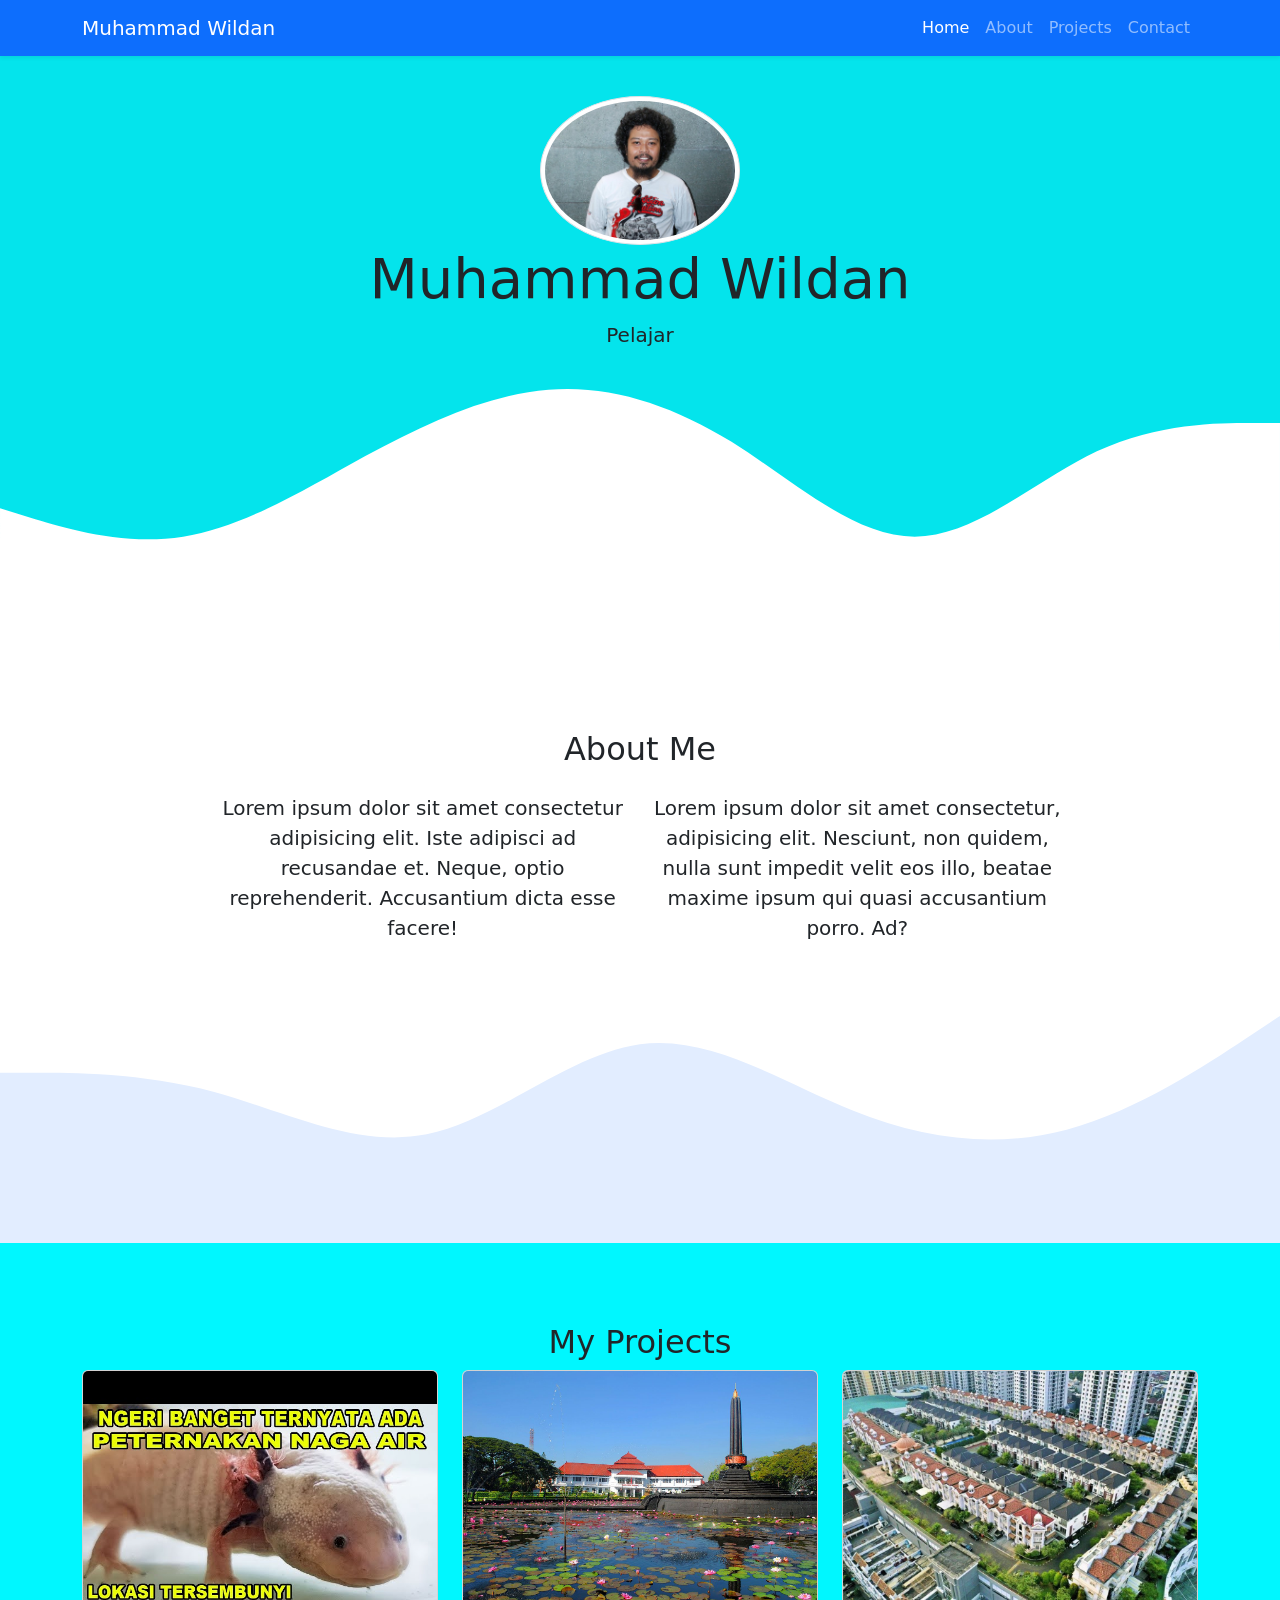
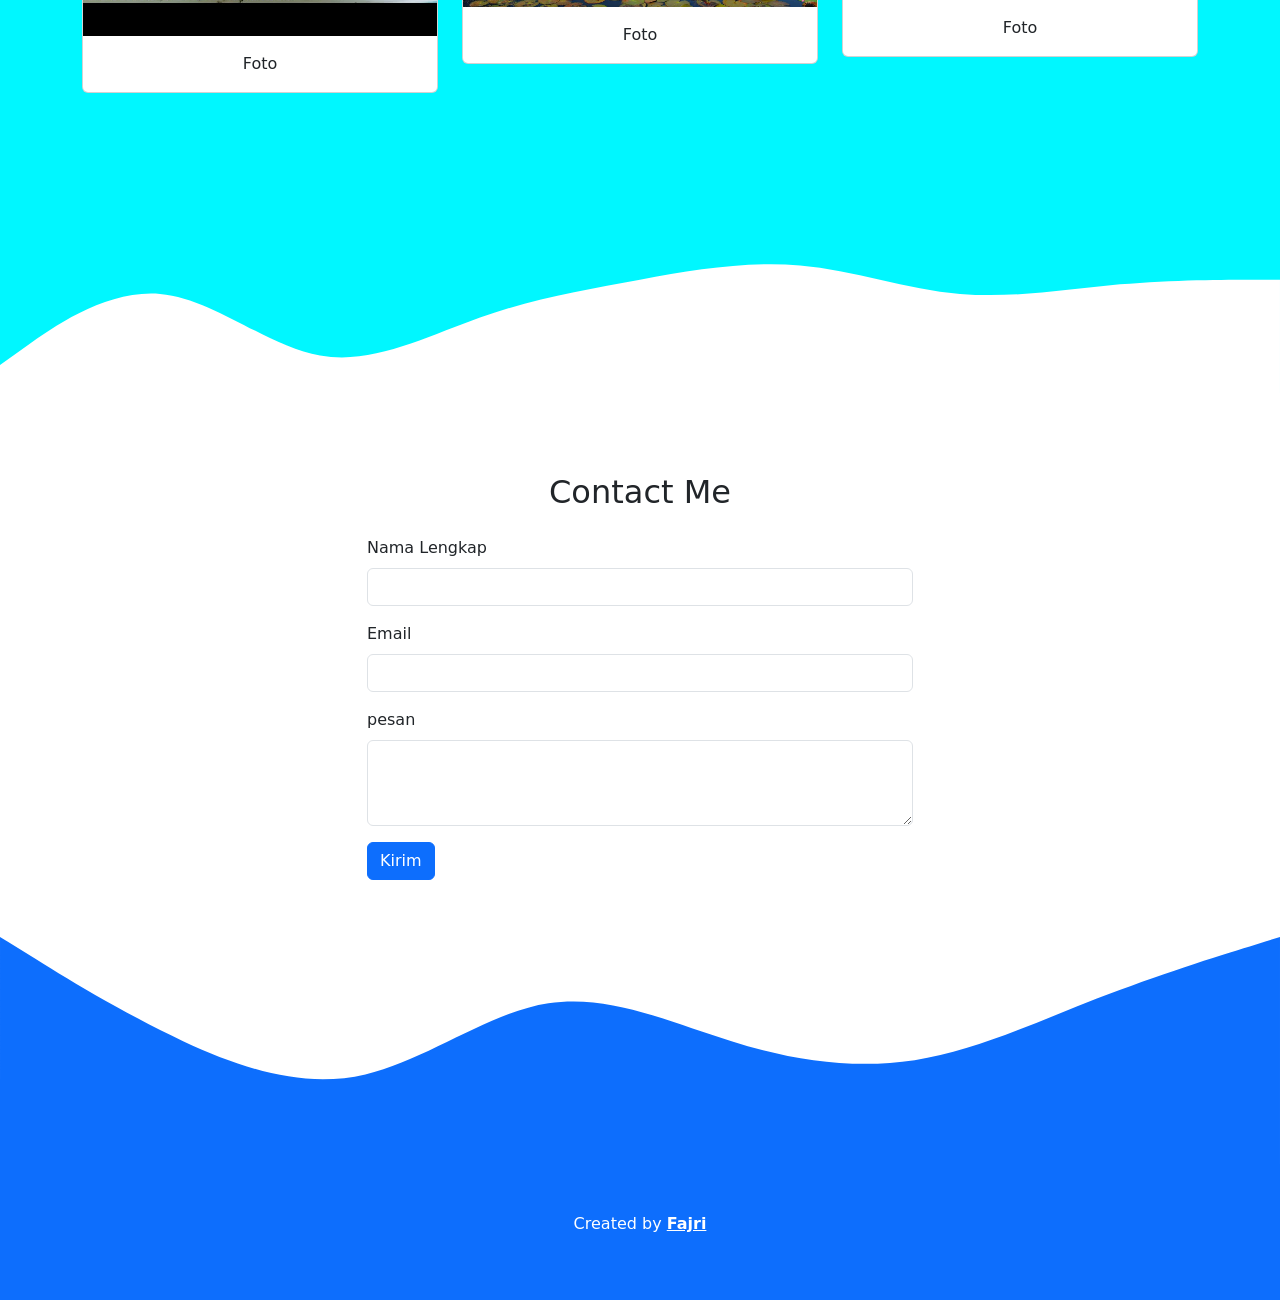
<file: index.html>
<!DOCTYPE html>
<html lang="en">
  <head>
    <!-- Required meta tags -->
    <meta charset="utf-8" />
    <meta name="viewport" content="width=device-width, initial-scale=1"/>

    <!-- Bootstrap CSS -->
    <link href="https://cdn.jsdelivr.net/npm/bootstrap@5.0.2/dist/css/bootstrap.min.css" rel="stylesheet" integrity="sha384-EVSTQN3/azprG1Anm3QDgpJLIm9Nao0Yz1ztcQTwFspd3yD65VohhpuuCOmLASjC" crossorigin="anonymous"/>
    <link rel="stylesheet" href="style.css"/>
    <title>My Portofolio | Muhammad Wildan</title>
  </head>
  <body id="home">
    <!-- awal navbar -->
    <nav class="navbar navbar-expand-lg navbar-dark bg-primary shadow-sm fixed-top">
      <div class="container">
        <a class="navbar-brand" href="#">Muhammad Wildan</a>
        <button class="navbar-toggler" type="button" data-bs-toggle="collapse" data-bs-target="#navbarNav" aria-controls="navbarNav" aria-expanded="false" aria-label="Toggle navigation">
          <span class="navbar-toggler-icon"></span>
        </button>
        <div
          class="collapse navbar-collapse"
          id="navbarNav"
        >
          <ul class="navbar-nav ms-auto">
            <li class="nav-item">
              <a class="nav-link active" aria-current="page" href="#home">Home</a>
            </li>
            <li class="nav-item">
              <a class="nav-link" href="#about">About</a>
            </li>
            <li class="nav-item">
              <a class="nav-link" href="#projects" >Projects</a>
            </li>

            <li class="nav-item">
              <a class="nav-link" href="#contact">Contact</a>
            </li>
          </ul>
        </div>
      </div>
    </nav>
    <!-- akhir navbar -->
    <!-- jumbotron -->
    <section class="jumbotron text-center">
      <img src="PT.jpg" class="rounded-circle img-thumbnail" alt="Fajri Hasan" width="200"/>
      <h1 class="display-4">Muhammad Wildan</h1>
      <p class="lead">Pelajar</p>
      <svg xmlns="http://www.w3.org/2000/svg" viewBox="0 0 1440 320">
        <path fill="#fff" fill-opacity="1" d="M0,160L34.3,170.7C68.6,181,137,203,206,192C274.3,181,343,139,411,101.3C480,64,549,32,617,26.7C685.7,21,754,43,823,85.3C891.4,128,960,192,1029,192C1097.1,192,1166,128,1234,96C1302.9,64,1371,64,1406,64L1440,64L1440,320L1405.7,320C1371.4,320,1303,320,1234,320C1165.7,320,1097,320,1029,320C960,320,891,320,823,320C754.3,320,686,320,617,320C548.6,320,480,320,411,320C342.9,320,274,320,206,320C137.1,320,69,320,34,320L0,320Z"></path>
      </svg>
    </section>
    <!-- akhir jumbotron -->

    <!-- about -->
    <section id="about">
      <div class="section">
        <div class="row text-center mb-3">
          <div class="col">
            <h2>About Me</h2>
          </div>
        </div>
        <div class="row justify-content-center fs-5 text-center">
          <div class="col-md-4">
            <p>Lorem ipsum dolor sit amet consectetur adipisicing elit. Iste adipisci ad recusandae et. Neque, optio reprehenderit. Accusantium dicta esse facere!</p>
          </div>
          <div class="col-md-4">
            <p>Lorem ipsum dolor sit amet consectetur, adipisicing elit. Nesciunt, non quidem, nulla sunt impedit velit eos illo, beatae maxime ipsum qui quasi accusantium porro. Ad?</p>
          </div>
        </div>
      </div>
      <svg
        xmlns="http://www.w3.org/2000/svg"
        viewBox="0 0 1440 320"
      >
        <path
          fill="#e2edff"
          fill-opacity="1"
          d="M0,128L40,128C80,128,160,128,240,149.3C320,171,400,213,480,197.3C560,181,640,107,720,96C800,85,880,139,960,170.7C1040,203,1120,213,1200,192C1280,171,1360,117,1400,90.7L1440,64L1440,320L1400,320C1360,320,1280,320,1200,320C1120,320,1040,320,960,320C880,320,800,320,720,320C640,320,560,320,480,320C400,320,320,320,240,320C160,320,80,320,40,320L0,320Z"
        ></path>
      </svg>
    </section>
    <!-- akhir about -->
    <!-- project -->
    <section id="projects">
      <div class="container">
        <div class="row text-center">
          <div class="col">
            <h2>My Projects</h2>
          </div>
        </div>
        <div class="row justify-content-center">
          <div class="col-md-4 mb-3">
            <div class="card">
              <img src="NAGA.jpg" class="card-img-top" alt="project 1"/>
              <div class="card-body text-center">
                <p class="card-text">Foto</p>
              </div>
            </div>
          </div>
          <div class="col-md-4 mb-3">
            <div class="card">
              <img src="ALUN.jpg" class="card-img-top" alt="project 1"/>
              <div class="card-body text-center">
                <p class="card-text">Foto</p>
              </div>
            </div>
          </div>
          <div class="col-md-4 mb-3">
            <div class="card">
              <img src="GPA.jpg" class="card-img-top" alt="project 1"/>
              <div class="card-body text-center">
                <p class="card-text">Foto</p>
              </div>
            </div>
          </div>
        </div>
      </div>
      <svg xmlns="http://www.w3.org/2000/svg" viewBox="0 0 1440 320">
        <path
          fill="#fff"
          fill-opacity="1"
          d="M0,288L30,266.7C60,245,120,203,180,208C240,213,300,267,360,277.3C420,288,480,256,540,234.7C600,213,660,203,720,192C780,181,840,171,900,176C960,181,1020,203,1080,208C1140,213,1200,203,1260,197.3C1320,192,1380,192,1410,192L1440,192L1440,320L1410,320C1380,320,1320,320,1260,320C1200,320,1140,320,1080,320C1020,320,960,320,900,320C840,320,780,320,720,320C660,320,600,320,540,320C480,320,420,320,360,320C300,320,240,320,180,320C120,320,60,320,30,320L0,320Z"
        ></path>
      </svg>
    </section>
    <!-- akhir project -->
    <!-- contact -->
    <section id="contact">
      <div class="container">
        <div class="row text-center mb-3">
          <div class="col">
            <h2>Contact Me</h2>
          </div>
        </div>
        <div class="row justify-content-center">
          <div class="col-md-6">
            <div class="alert my-alert alert-success alert-dismissible fade show d-none" role="alert">
              <strong>Terima Kasih!</strong> Pesan anda sudah kami terima.
              <button type="button" class="btn-close" data-bs-dismiss="alert" aria-label="Close"></button>
            </div>
            <form name="web-portfolio">
              <div class="mb-3">
                <label for="name" class="form-label">Nama Lengkap</label>
                <input type="text" class="form-control" id="name" aria-describedby="name" name="nama"/>
              </div>
              <div class="mb-3">
                <label for="email" class="form-label">Email</label>
                <input type="email" class="form-control" id="email" aria-describedby="email" name="email"/>
              </div>
              <div class="mb-3">
                <label for="pesan" class="form-label">pesan</label>
                <textarea class="form-control" id="pesan" rows="3" name="pesan"></textarea>
              </div>
              <button type="submit" class="btn btn-primary btn-kirim">Kirim</button>

              <button class="btn btn-primary btn-loading d-none" type="button" disabled>
                <span class="spinner-border spinner-border-sm" aria-hidden="true"></span>
                <span role="status">Loading...</span>
              </button>
            </form>
          </div>
        </div>
      </div>
      <svg
        xmlns="http://www.w3.org/2000/svg"
        viewBox="0 0 1440 320"
      >
        <path
          fill="#0d6efd"
          fill-opacity="1"
          d="M0,64L34.3,85.3C68.6,107,137,149,206,181.3C274.3,213,343,235,411,218.7C480,203,549,149,617,138.7C685.7,128,754,160,823,181.3C891.4,203,960,213,1029,202.7C1097.1,192,1166,160,1234,133.3C1302.9,107,1371,85,1406,74.7L1440,64L1440,320L1405.7,320C1371.4,320,1303,320,1234,320C1165.7,320,1097,320,1029,320C960,320,891,320,823,320C754.3,320,686,320,617,320C548.6,320,480,320,411,320C342.9,320,274,320,206,320C137.1,320,69,320,34,320L0,320Z"
        ></path>
      </svg>
    </section>
    <!-- akhir contact -->
    <!-- footer -->
    <footer class="bg-primary text-white text-center p-5">
      <p>
        Created by
        <a href="" class="text-white fw-bold">Fajri</a>
      </p>
    </footer>
    <!-- akhir footer -->

    <script
      src="https://cdn.jsdelivr.net/npm/bootstrap@5.0.2/dist/js/bootstrap.bundle.min.js"
      integrity="sha384-MrcW6ZMFYlzcLA8Nl+NtUVF0sA7MsXsP1UyJoMp4YLEuNSfAP+JcXn/tWtIaxVXM"
      crossorigin="anonymous"
    ></script>
    <script>
      const scriptURL = 'https://script.google.com/macros/s/AKfycbyxorhGJmxPMk7-6pCboAVzvHxJNYbs3W4LzoKMPOC5jTJhNlfSQdXMjXJFw8XX_rMG/exec'
      const form = document.forms['web-portfolio']
      const btnKirim = document.querySelector('.btn-kirim');
      const btnLoading = document.querySelector('.btn-loading');
      const myAlert = document.querySelector('.my-alert');
    
      form.addEventListener('submit', e => {
        e.preventDefault()
        //ketika tombol submit di klik
        //tampilkan tombol loading, hilangkan tombol kirim
        btnLoading.classList.toggle('d-none')
        btnKirim.classList.toggle('d-none')
        fetch(scriptURL, { method: 'POST', body: new FormData(form)})
          .then(response => {
            //tampilkan tombol kirim, hilangkan tombol loading
            btnLoading.classList.toggle('d-none')
            btnKirim.classList.toggle('d-none')
            //tampilkan alert
            myAlert.classList.toggle('d-none')
            //resst form
            form.reset()
            console.log('Success!', response)
          })
          .catch(error => console.error('Error!', error.message))
      })
    </script>
  </body>
</html>
</file>
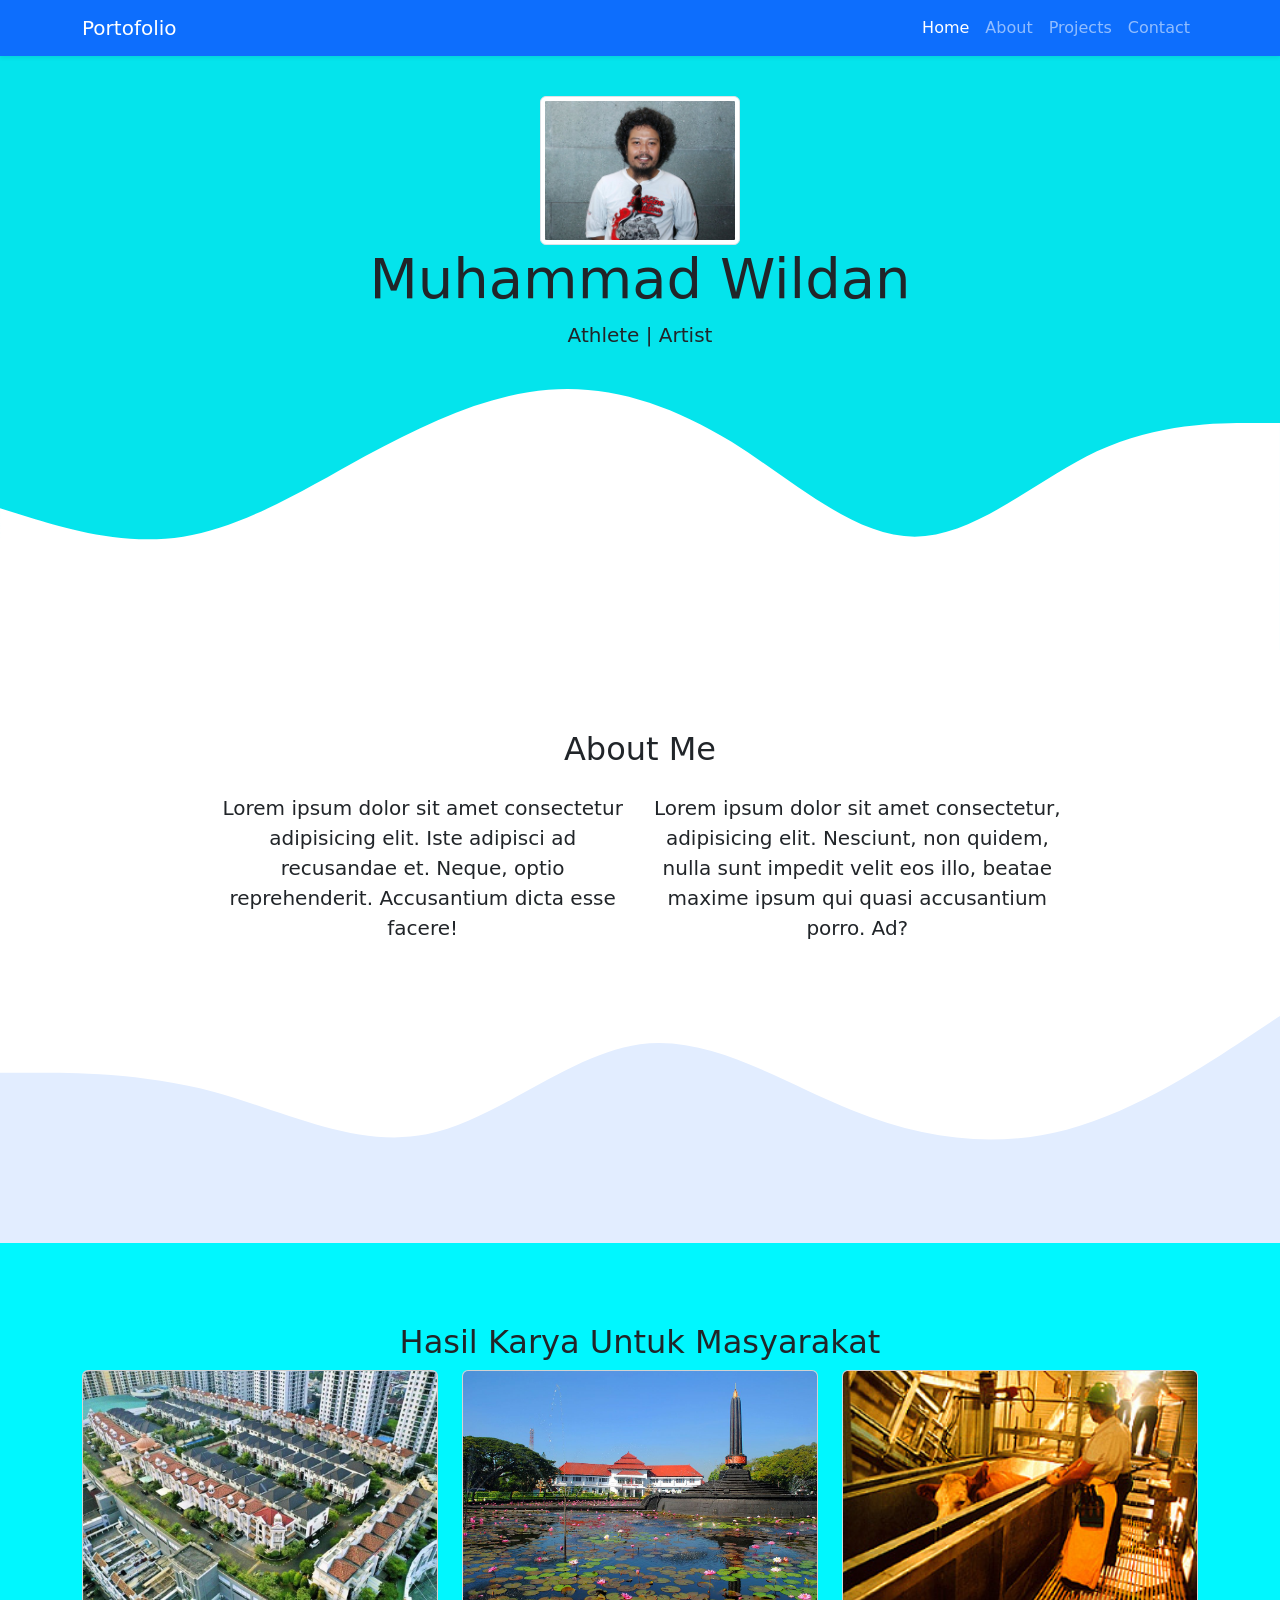
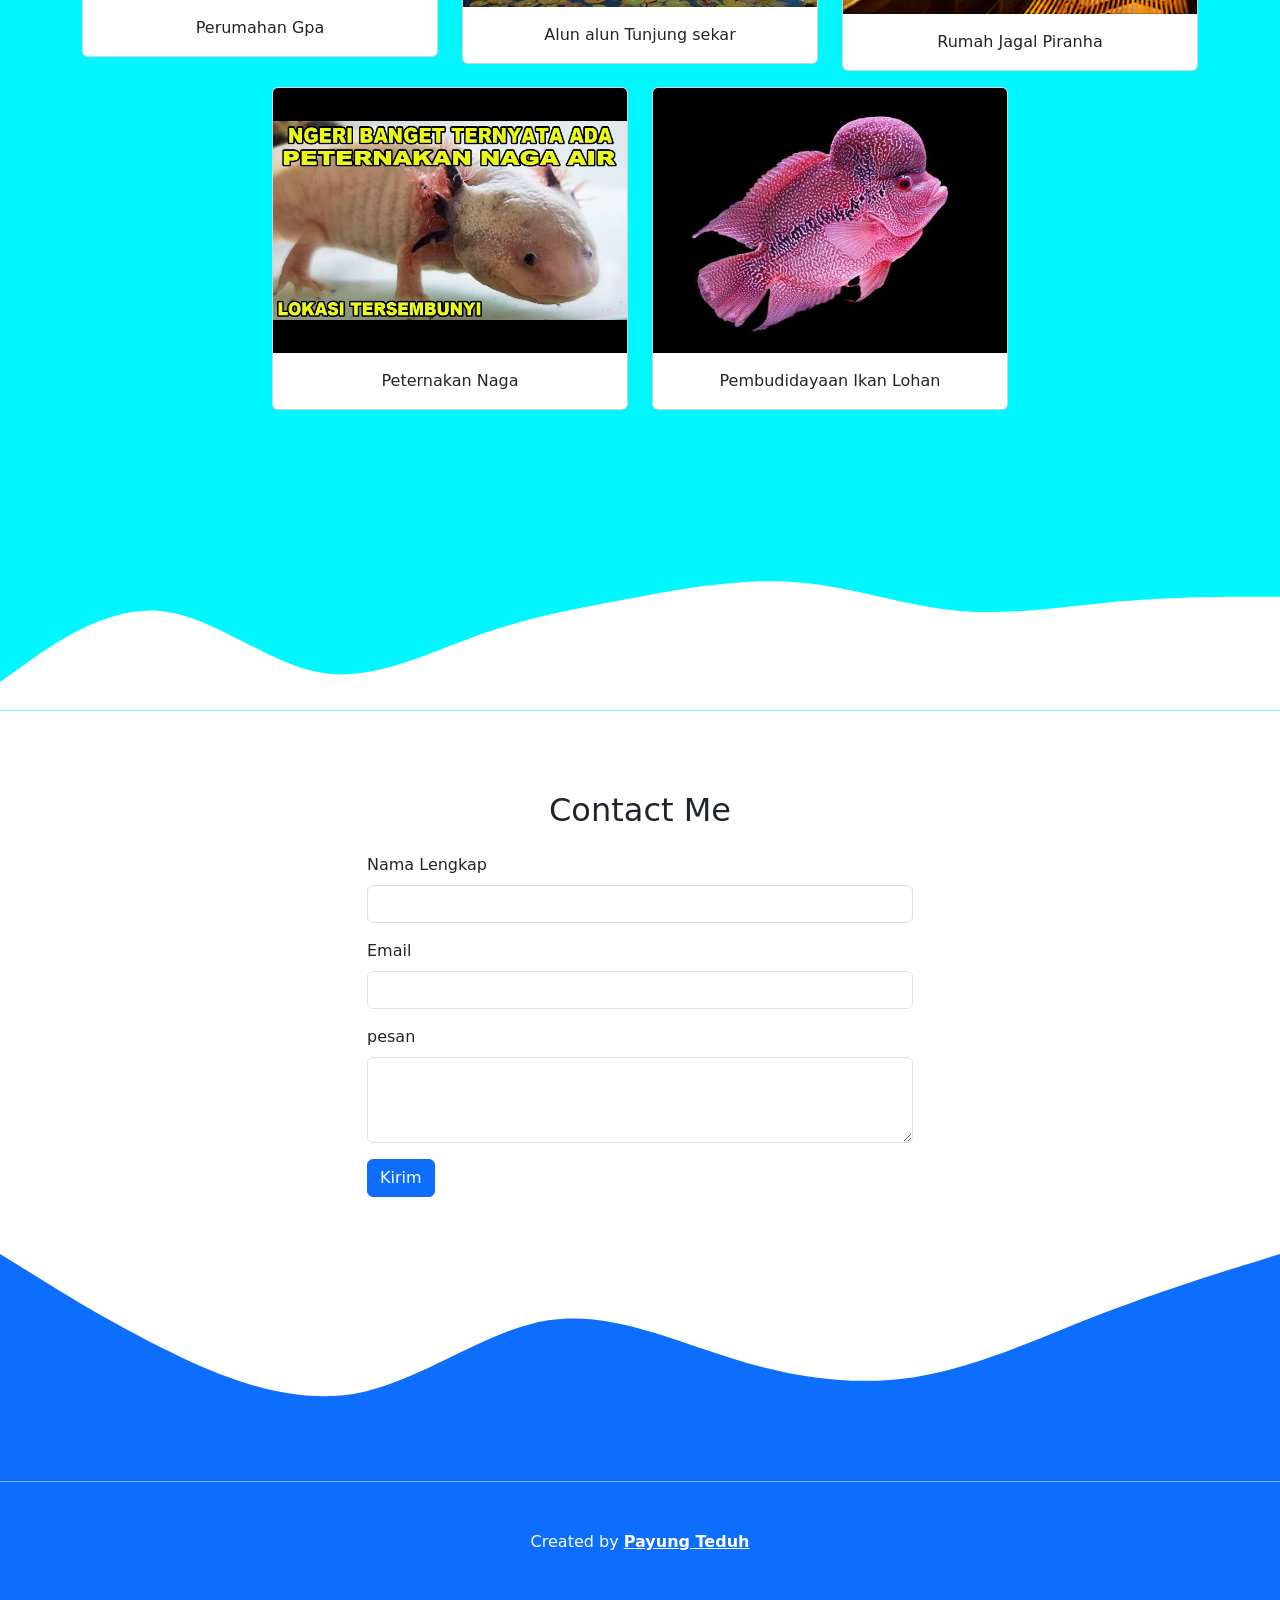
<file: portofolio.html>
<!DOCTYPE html>
<html lang="en">
  <head>
    
    <meta charset="utf-8" />
    <meta
      name="viewport"
      content="width=device-width, initial-scale=1"
    />

    
    <link
      href="https://cdn.jsdelivr.net/npm/bootstrap@5.0.2/dist/css/bootstrap.min.css"
      rel="stylesheet"
      integrity="sha384-EVSTQN3/azprG1Anm3QDgpJLIm9Nao0Yz1ztcQTwFspd3yD65VohhpuuCOmLASjC"
      crossorigin="anonymous"
    />
    <link
      rel="stylesheet"
      href="style.css"
    />
    <title>My Portofolio | Muhammad Wildan</title>
  </head>
  <body id="home">
    
    <nav class="navbar navbar-expand-lg navbar-dark bg-primary shadow-sm fixed-top">
      <div class="container">
        <a
          class="navbar-brand"
          href="#"
          >Portofolio</a>
        
        <button
          class="navbar-toggler"
          type="button"
          data-bs-toggle="collapse"
          data-bs-target="#navbarNav"
          aria-controls="navbarNav"
          aria-expanded="false"
          aria-label="Toggle navigation"
        >
          <span class="navbar-toggler-icon"></span>
        </button>
        <div
          class="collapse navbar-collapse"
          id="navbarNav"
        >
          <ul class="navbar-nav ms-auto">
            <li class="nav-item">
              <a
                class="nav-link active"
                aria-current="page"
                href="#home"
                >Home</a
              >
            </li>
            <li class="nav-item">
              <a
                class="nav-link"
                href="#about"
                >About</a
              >
            </li>
            <li class="nav-item">
              <a
                class="nav-link"
                href="#projects"
                >Projects</a
              >
            </li>

            <li class="nav-item">
              <a
                class="nav-link"
                href="#contact"
                >Contact</a
              >
            </li>
          </ul>
        </div>
      </div>
    </nav>
    
    <section class="jumbotron text-center">
      <img
        src="PT.jpg"
        class="rounded img-thumbnail"
        width="200"
        height="200"
        alt="nj"
        width="200"
      />
      <h1 class="display-4">Muhammad Wildan</h1>
      <p class="lead">Athlete | Artist</p>
      <svg
        xmlns="http://www.w3.org/2000/svg"
        viewBox="0 0 1440 320"
      >
        <path
          fill="#fff"
          fill-opacity="1"
          d="M0,160L34.3,170.7C68.6,181,137,203,206,192C274.3,181,343,139,411,101.3C480,64,549,32,617,26.7C685.7,21,754,43,823,85.3C891.4,128,960,192,1029,192C1097.1,192,1166,128,1234,96C1302.9,64,1371,64,1406,64L1440,64L1440,320L1405.7,320C1371.4,320,1303,320,1234,320C1165.7,320,1097,320,1029,320C960,320,891,320,823,320C754.3,320,686,320,617,320C548.6,320,480,320,411,320C342.9,320,274,320,206,320C137.1,320,69,320,34,320L0,320Z"
        ></path>
      </svg>
    </section>
    
    
    <section id="about">
      <div class="section">
        <div class="row text-center mb-3">
          <div class="col">
            <h2>About Me</h2>
          </div>
        </div>
        <div class="row justify-content-center fs-5 text-center">
          <div class="col-md-4">
            <p>Lorem ipsum dolor sit amet consectetur adipisicing elit. Iste adipisci ad recusandae et. Neque, optio reprehenderit. Accusantium dicta esse facere!</p>
          </div>
          <div class="col-md-4">
            <p>Lorem ipsum dolor sit amet consectetur, adipisicing elit. Nesciunt, non quidem, nulla sunt impedit velit eos illo, beatae maxime ipsum qui quasi accusantium porro. Ad?</p>
          </div>
        </div>
      </div>
      <svg
        xmlns="http://www.w3.org/2000/svg"
        viewBox="0 0 1440 320"
      >
        <path
          fill="#e2edff"
          fill-opacity="1"
          d="M0,128L40,128C80,128,160,128,240,149.3C320,171,400,213,480,197.3C560,181,640,107,720,96C800,85,880,139,960,170.7C1040,203,1120,213,1200,192C1280,171,1360,117,1400,90.7L1440,64L1440,320L1400,320C1360,320,1280,320,1200,320C1120,320,1040,320,960,320C880,320,800,320,720,320C640,320,560,320,480,320C400,320,320,320,240,320C160,320,80,320,40,320L0,320Z"
        ></path>
      </svg>
    </section>
    
    <section id="projects">
      <div class="container">
        <div class="row text-center">
          <div class="col">
            <h2>Hasil Karya Untuk Masyarakat</h2>
          </div>
        </div>
        <div class="row justify-content-center">
          <div class="col-md-4 mb-3">
            <div class="card">
              <img
                src="GPA.jpg"
                class="card-img-top"
                alt="project 1"
              />
              <div class="card-body text-center">
                <p class="card-text">Perumahan Gpa</p>
              </div>
            </div>
          </div>
          <div class="col-md-4 mb-3">
            <div class="card">
              <img
                src="ALUN.jpg"
                class="card-img-top"
                alt="project 1"
              />
              <div class="card-body text-center">
                <p class="card-text">Alun alun Tunjung sekar</p>
              </div>
            </div>
          </div>
          <div class="col-md-4 mb-3">
            <div class="card">
              <img
                src="JAGAL.jpg"
                class="card-img-top"
                alt="project 1"
              />
              <div class="card-body text-center">
                <p class="card-text">Rumah Jagal Piranha</p>
              </div>
            </div>
          </div>
          <div class="col-md-4 mb-3">
            <div class="card">
              <img
                src="NAGA.jpg"
                class="card-img-top"
                alt="project 1"
              />
              <div class="card-body text-center">
                <p class="card-text">Peternakan Naga</p>
              </div>
            </div>
          </div>
          <div class="col-md-4 mb-3">
            <div class="card">
              <img
                src="LOHAN.jpg"
                class="card-img-top"
                alt="project 1"
              />
              <div class="card-body text-center">
                <p class="card-text">Pembudidayaan Ikan Lohan</p>
              </div>
            </div>
          </div>
        </div>
      </div>
      <svg
        xmlns="http://www.w3.org/2000/svg"
        viewBox="0 0 1440 320"
      >
        <path
          fill="#fff"
          fill-opacity="1"
          d="M0,288L30,266.7C60,245,120,203,180,208C240,213,300,267,360,277.3C420,288,480,256,540,234.7C600,213,660,203,720,192C780,181,840,171,900,176C960,181,1020,203,1080,208C1140,213,1200,203,1260,197.3C1320,192,1380,192,1410,192L1440,192L1440,320L1410,320C1380,320,1320,320,1260,320C1200,320,1140,320,1080,320C1020,320,960,320,900,320C840,320,780,320,720,320C660,320,600,320,540,320C480,320,420,320,360,320C300,320,240,320,180,320C120,320,60,320,30,320L0,320Z"
        ></path>
      </svg>
    </section>
    
    <section id="contact">
      <div class="container">
        <div class="row text-center mb-3">
          <div class="col">
            <h2>Contact Me</h2>
          </div>
        </div>
        <div class="row justify-content-center">
          <div class="col-md-6">
            <form>
              <div class="mb-3">
                <label
                  for="name"
                  class="form-label"
                  >Nama Lengkap</label
                >
                <input
                  type="text"
                  class="form-control"
                  id="name"
                  aria-describedby="name"
                />
              </div>
              <div class="mb-3">
                <label
                  for="email"
                  class="form-label"
                  >Email</label
                >
                <input
                  type="email"
                  class="form-control"
                  id="email"
                  aria-describedby="email"
                />
              </div>
              <div class="mb-3">
                <label
                  for="pesan"
                  class="form-label"
                  >pesan</label
                >
                <textarea
                  class="form-control"
                  id="pesan"
                  rows="3"
                ></textarea>
              </div>
              <button
                type="submit"
                class="btn btn-primary"
              >
                Kirim
              </button>
            </form>
          </div>
        </div>
      </div>
      <svg
        xmlns="http://www.w3.org/2000/svg"
        viewBox="0 0 1440 320"
      >
        <path
          fill="#0d6efd"
          fill-opacity="1"
          d="M0,64L34.3,85.3C68.6,107,137,149,206,181.3C274.3,213,343,235,411,218.7C480,203,549,149,617,138.7C685.7,128,754,160,823,181.3C891.4,203,960,213,1029,202.7C1097.1,192,1166,160,1234,133.3C1302.9,107,1371,85,1406,74.7L1440,64L1440,320L1405.7,320C1371.4,320,1303,320,1234,320C1165.7,320,1097,320,1029,320C960,320,891,320,823,320C754.3,320,686,320,617,320C548.6,320,480,320,411,320C342.9,320,274,320,206,320C137.1,320,69,320,34,320L0,320Z"
        ></path>
      </svg>
    </section>
    
    <footer class="bg-primary text-white text-center p-5">
      <p>
        Created by
        <a
          href=""
          class="text-white fw-bold"
          >Payung Teduh</a
        >
      </p>
    </footer>
    
    <script
      src="https://cdn.jsdelivr.net/npm/bootstrap@5.0.2/dist/js/bootstrap.bundle.min.js"
      integrity="sha384-MrcW6ZMFYlzcLA8Nl+NtUVF0sA7MsXsP1UyJoMp4YLEuNSfAP+JcXn/tWtIaxVXM"
      crossorigin="anonymous"
    ></script>
  </body>
</html>
</file>
<file: style.css>
.jumbotron {
    padding-top: 6rem;
    background-color: hsl(182, 97%, 47%);
  }
  
  #projects {
    background-color: hsl(182, 100%, 50%);
  }
  section {
    padding-top: 5rem;
  }
</file>
